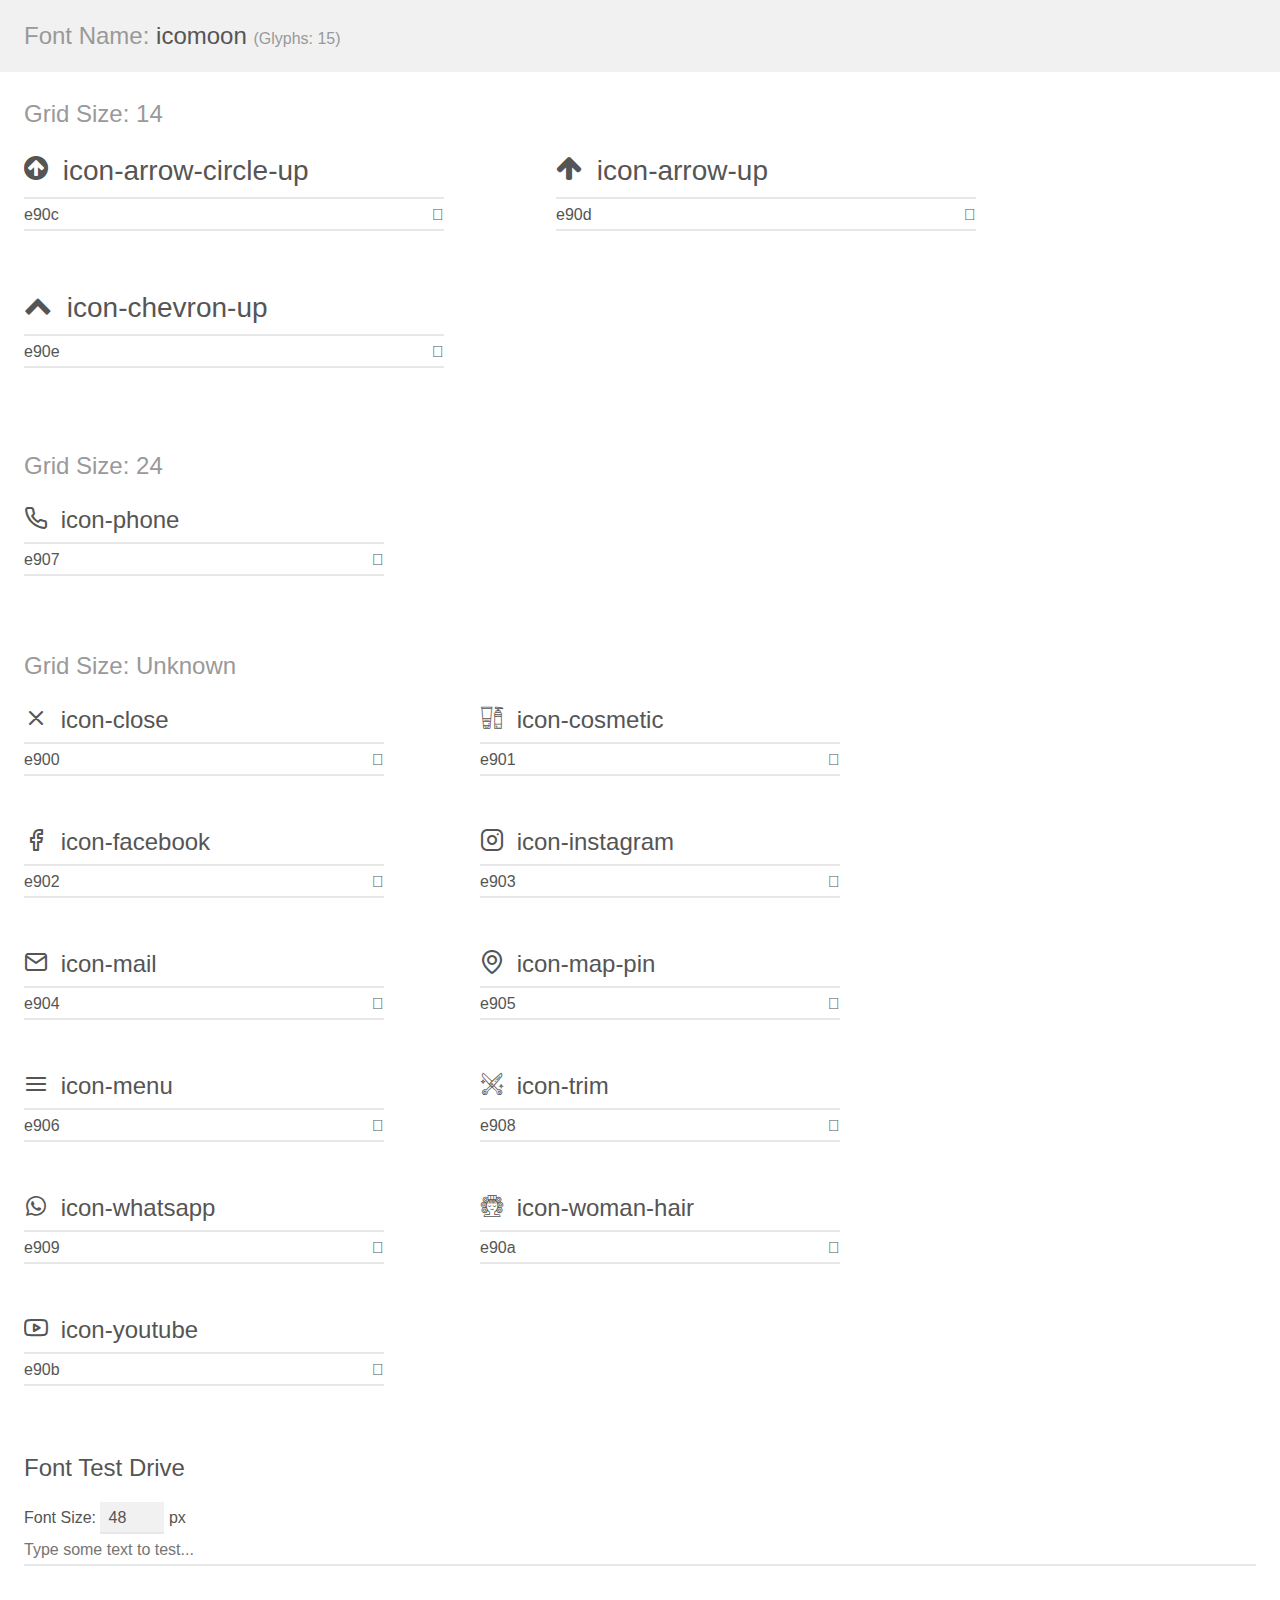
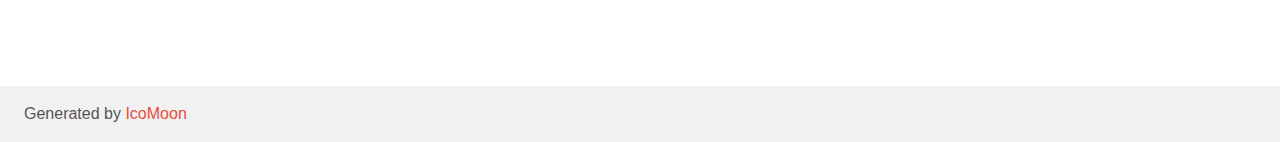
<file: icons/assets/fonts/demo.html>
<!doctype html>
<html>
<head>
    <meta charset="utf-8">
    <title>IcoMoon Demo</title>
    <meta name="description" content="An Icon Font Generated By IcoMoon.io">
    <meta name="viewport" content="width=device-width, initial-scale=1">
    <link rel="stylesheet" href="demo-files/demo.css">
    <link rel="stylesheet" href="style.css"></head>
<body>
    <div class="bgc1 clearfix">
        <h1 class="mhmm mvm"><span class="fgc1">Font Name:</span> icomoon <small class="fgc1">(Glyphs:&nbsp;15)</small></h1>
    </div>
    <div class="clearfix mhl ptl">
        <h1 class="mvm mtn fgc1">Grid Size: 14</h1>
        <div class="glyph fs1">
            <div class="clearfix bshadow0 pbs">
                <span class="icon-arrow-circle-up"></span>
                <span class="mls"> icon-arrow-circle-up</span>
            </div>
            <fieldset class="fs0 size1of1 clearfix hidden-false">
                <input type="text" readonly value="e90c" class="unit size1of2" />
                <input type="text" maxlength="1" readonly value="&#xe90c;" class="unitRight size1of2 talign-right" />
            </fieldset>
            <div class="fs0 bshadow0 clearfix hidden-true">
                <span class="unit pvs fgc1">liga: </span>
                <input type="text" readonly value="" class="liga unitRight" />
            </div>
        </div>
        <div class="glyph fs1">
            <div class="clearfix bshadow0 pbs">
                <span class="icon-arrow-up"></span>
                <span class="mls"> icon-arrow-up</span>
            </div>
            <fieldset class="fs0 size1of1 clearfix hidden-false">
                <input type="text" readonly value="e90d" class="unit size1of2" />
                <input type="text" maxlength="1" readonly value="&#xe90d;" class="unitRight size1of2 talign-right" />
            </fieldset>
            <div class="fs0 bshadow0 clearfix hidden-true">
                <span class="unit pvs fgc1">liga: </span>
                <input type="text" readonly value="" class="liga unitRight" />
            </div>
        </div>
        <div class="glyph fs1">
            <div class="clearfix bshadow0 pbs">
                <span class="icon-chevron-up"></span>
                <span class="mls"> icon-chevron-up</span>
            </div>
            <fieldset class="fs0 size1of1 clearfix hidden-false">
                <input type="text" readonly value="e90e" class="unit size1of2" />
                <input type="text" maxlength="1" readonly value="&#xe90e;" class="unitRight size1of2 talign-right" />
            </fieldset>
            <div class="fs0 bshadow0 clearfix hidden-true">
                <span class="unit pvs fgc1">liga: </span>
                <input type="text" readonly value="" class="liga unitRight" />
            </div>
        </div>
    </div>
    <div class="clearfix mhl ptl">
        <h1 class="mvm mtn fgc1">Grid Size: 24</h1>
        <div class="glyph fs2">
            <div class="clearfix bshadow0 pbs">
                <span class="icon-phone"></span>
                <span class="mls"> icon-phone</span>
            </div>
            <fieldset class="fs0 size1of1 clearfix hidden-false">
                <input type="text" readonly value="e907" class="unit size1of2" />
                <input type="text" maxlength="1" readonly value="&#xe907;" class="unitRight size1of2 talign-right" />
            </fieldset>
            <div class="fs0 bshadow0 clearfix hidden-true">
                <span class="unit pvs fgc1">liga: </span>
                <input type="text" readonly value="" class="liga unitRight" />
            </div>
        </div>
    </div>
    <div class="clearfix mhl ptl">
        <h1 class="mvm mtn fgc1">Grid Size: Unknown</h1>
        <div class="glyph fs3">
            <div class="clearfix bshadow0 pbs">
                <span class="icon-close"></span>
                <span class="mls"> icon-close</span>
            </div>
            <fieldset class="fs0 size1of1 clearfix hidden-false">
                <input type="text" readonly value="e900" class="unit size1of2" />
                <input type="text" maxlength="1" readonly value="&#xe900;" class="unitRight size1of2 talign-right" />
            </fieldset>
            <div class="fs0 bshadow0 clearfix hidden-true">
                <span class="unit pvs fgc1">liga: </span>
                <input type="text" readonly value="" class="liga unitRight" />
            </div>
        </div>
        <div class="glyph fs3">
            <div class="clearfix bshadow0 pbs">
                <span class="icon-cosmetic"></span>
                <span class="mls"> icon-cosmetic</span>
            </div>
            <fieldset class="fs0 size1of1 clearfix hidden-false">
                <input type="text" readonly value="e901" class="unit size1of2" />
                <input type="text" maxlength="1" readonly value="&#xe901;" class="unitRight size1of2 talign-right" />
            </fieldset>
            <div class="fs0 bshadow0 clearfix hidden-true">
                <span class="unit pvs fgc1">liga: </span>
                <input type="text" readonly value="" class="liga unitRight" />
            </div>
        </div>
        <div class="glyph fs3">
            <div class="clearfix bshadow0 pbs">
                <span class="icon-facebook"></span>
                <span class="mls"> icon-facebook</span>
            </div>
            <fieldset class="fs0 size1of1 clearfix hidden-false">
                <input type="text" readonly value="e902" class="unit size1of2" />
                <input type="text" maxlength="1" readonly value="&#xe902;" class="unitRight size1of2 talign-right" />
            </fieldset>
            <div class="fs0 bshadow0 clearfix hidden-true">
                <span class="unit pvs fgc1">liga: </span>
                <input type="text" readonly value="" class="liga unitRight" />
            </div>
        </div>
        <div class="glyph fs3">
            <div class="clearfix bshadow0 pbs">
                <span class="icon-instagram"></span>
                <span class="mls"> icon-instagram</span>
            </div>
            <fieldset class="fs0 size1of1 clearfix hidden-false">
                <input type="text" readonly value="e903" class="unit size1of2" />
                <input type="text" maxlength="1" readonly value="&#xe903;" class="unitRight size1of2 talign-right" />
            </fieldset>
            <div class="fs0 bshadow0 clearfix hidden-true">
                <span class="unit pvs fgc1">liga: </span>
                <input type="text" readonly value="" class="liga unitRight" />
            </div>
        </div>
        <div class="glyph fs3">
            <div class="clearfix bshadow0 pbs">
                <span class="icon-mail"></span>
                <span class="mls"> icon-mail</span>
            </div>
            <fieldset class="fs0 size1of1 clearfix hidden-false">
                <input type="text" readonly value="e904" class="unit size1of2" />
                <input type="text" maxlength="1" readonly value="&#xe904;" class="unitRight size1of2 talign-right" />
            </fieldset>
            <div class="fs0 bshadow0 clearfix hidden-true">
                <span class="unit pvs fgc1">liga: </span>
                <input type="text" readonly value="" class="liga unitRight" />
            </div>
        </div>
        <div class="glyph fs3">
            <div class="clearfix bshadow0 pbs">
                <span class="icon-map-pin"></span>
                <span class="mls"> icon-map-pin</span>
            </div>
            <fieldset class="fs0 size1of1 clearfix hidden-false">
                <input type="text" readonly value="e905" class="unit size1of2" />
                <input type="text" maxlength="1" readonly value="&#xe905;" class="unitRight size1of2 talign-right" />
            </fieldset>
            <div class="fs0 bshadow0 clearfix hidden-true">
                <span class="unit pvs fgc1">liga: </span>
                <input type="text" readonly value="" class="liga unitRight" />
            </div>
        </div>
        <div class="glyph fs3">
            <div class="clearfix bshadow0 pbs">
                <span class="icon-menu"></span>
                <span class="mls"> icon-menu</span>
            </div>
            <fieldset class="fs0 size1of1 clearfix hidden-false">
                <input type="text" readonly value="e906" class="unit size1of2" />
                <input type="text" maxlength="1" readonly value="&#xe906;" class="unitRight size1of2 talign-right" />
            </fieldset>
            <div class="fs0 bshadow0 clearfix hidden-true">
                <span class="unit pvs fgc1">liga: </span>
                <input type="text" readonly value="" class="liga unitRight" />
            </div>
        </div>
        <div class="glyph fs3">
            <div class="clearfix bshadow0 pbs">
                <span class="icon-trim"></span>
                <span class="mls"> icon-trim</span>
            </div>
            <fieldset class="fs0 size1of1 clearfix hidden-false">
                <input type="text" readonly value="e908" class="unit size1of2" />
                <input type="text" maxlength="1" readonly value="&#xe908;" class="unitRight size1of2 talign-right" />
            </fieldset>
            <div class="fs0 bshadow0 clearfix hidden-true">
                <span class="unit pvs fgc1">liga: </span>
                <input type="text" readonly value="" class="liga unitRight" />
            </div>
        </div>
        <div class="glyph fs3">
            <div class="clearfix bshadow0 pbs">
                <span class="icon-whatsapp"></span>
                <span class="mls"> icon-whatsapp</span>
            </div>
            <fieldset class="fs0 size1of1 clearfix hidden-false">
                <input type="text" readonly value="e909" class="unit size1of2" />
                <input type="text" maxlength="1" readonly value="&#xe909;" class="unitRight size1of2 talign-right" />
            </fieldset>
            <div class="fs0 bshadow0 clearfix hidden-true">
                <span class="unit pvs fgc1">liga: </span>
                <input type="text" readonly value="" class="liga unitRight" />
            </div>
        </div>
        <div class="glyph fs3">
            <div class="clearfix bshadow0 pbs">
                <span class="icon-woman-hair"></span>
                <span class="mls"> icon-woman-hair</span>
            </div>
            <fieldset class="fs0 size1of1 clearfix hidden-false">
                <input type="text" readonly value="e90a" class="unit size1of2" />
                <input type="text" maxlength="1" readonly value="&#xe90a;" class="unitRight size1of2 talign-right" />
            </fieldset>
            <div class="fs0 bshadow0 clearfix hidden-true">
                <span class="unit pvs fgc1">liga: </span>
                <input type="text" readonly value="" class="liga unitRight" />
            </div>
        </div>
        <div class="glyph fs3">
            <div class="clearfix bshadow0 pbs">
                <span class="icon-youtube"></span>
                <span class="mls"> icon-youtube</span>
            </div>
            <fieldset class="fs0 size1of1 clearfix hidden-false">
                <input type="text" readonly value="e90b" class="unit size1of2" />
                <input type="text" maxlength="1" readonly value="&#xe90b;" class="unitRight size1of2 talign-right" />
            </fieldset>
            <div class="fs0 bshadow0 clearfix hidden-true">
                <span class="unit pvs fgc1">liga: </span>
                <input type="text" readonly value="" class="liga unitRight" />
            </div>
        </div>
    </div>

    <!--[if gt IE 8]><!-->
    <div class="mhl clearfix mbl">
        <h1>Font Test Drive</h1>
        <label>
            Font Size: <input id="fontSize" type="number" class="textbox0 mbm"
            min="8" value="48" />
            px
        </label>
        <input id="testText" type="text" class="phl size1of1 mvl"
        placeholder="Type some text to test..." value=""/>
        <div id="testDrive" class="icon-" style="font-family: icomoon">&nbsp;
        </div>
    </div>
    <!--<![endif]-->
    <div class="bgc1 clearfix">
        <p class="mhl">Generated by <a href="https://icomoon.io/app">IcoMoon</a></p>
    </div>

    <script src="demo-files/demo.js"></script>
</body>
</html>
</file>
<file: icons/assets/fonts/demo-files/demo.css>
body {
  padding: 0;
  margin: 0;
  font-family: sans-serif;
  font-size: 1em;
  line-height: 1.5;
  color: #555;
  background: #fff;
}
h1 {
  font-size: 1.5em;
  font-weight: normal;
}
small {
  font-size: .66666667em;
}
a {
  color: #e74c3c;
  text-decoration: none;
}
a:hover, a:focus {
  box-shadow: 0 1px #e74c3c;
}
.bshadow0, input {
  box-shadow: inset 0 -2px #e7e7e7;
}
input:hover {
  box-shadow: inset 0 -2px #ccc;
}
input, fieldset {
  font-family: sans-serif;
  font-size: 1em;
  margin: 0;
  padding: 0;
  border: 0;
}
input {
  color: inherit;
  line-height: 1.5;
  height: 1.5em;
  padding: .25em 0;
}
input:focus {
  outline: none;
  box-shadow: inset 0 -2px #449fdb;
}
.glyph {
  font-size: 16px;
  width: 15em;
  padding-bottom: 1em;
  margin-right: 4em;
  margin-bottom: 1em;
  float: left;
  overflow: hidden;
}
.liga {
  width: 80%;
  width: calc(100% - 2.5em);
}
.talign-right {
  text-align: right;
}
.talign-center {
  text-align: center;
}
.bgc1 {
  background: #f1f1f1;
}
.fgc1 {
  color: #999;
}
.fgc0 {
  color: #000;
}
p {
  margin-top: 1em;
  margin-bottom: 1em;
}
.mvm {
  margin-top: .75em;
  margin-bottom: .75em;
}
.mtn {
  margin-top: 0;
}
.mtl, .mal {
  margin-top: 1.5em;
}
.mbl, .mal {
  margin-bottom: 1.5em;
}
.mal, .mhl {
  margin-left: 1.5em;
  margin-right: 1.5em;
}
.mhmm {
  margin-left: 1em;
  margin-right: 1em;
}
.mls {
  margin-left: .25em;
}
.ptl {
  padding-top: 1.5em;
}
.pbs, .pvs {
  padding-bottom: .25em;
}
.pvs, .pts {
  padding-top: .25em;
}
.unit {
  float: left;
}
.unitRight {
  float: right;
}
.size1of2 {
  width: 50%;
}
.size1of1 {
  width: 100%;
}
.clearfix:before, .clearfix:after {
  content: " ";
  display: table;
}
.clearfix:after {
  clear: both;
}
.hidden-true {
  display: none;
}
.textbox0 {
  width: 3em;
  background: #f1f1f1;
  padding: .25em .5em;
  line-height: 1.5;
  height: 1.5em;
}
#testDrive {
  display: block;
  padding-top: 24px;
  line-height: 1.5;
}
.fs0 {
  font-size: 16px;
}
.fs1 {
  font-size: 28px;
}
.fs2 {
  font-size: 24px;
}
.fs3 {
  font-size: 24px;
}
</file>
<file: icons/assets/fonts/style.css>
@font-face {
  font-family: 'icomoon';
  src:  url('fonts/icomoon.eot?lgux54');
  src:  url('fonts/icomoon.eot?lgux54#iefix') format('embedded-opentype'),
    url('fonts/icomoon.ttf?lgux54') format('truetype'),
    url('fonts/icomoon.woff?lgux54') format('woff'),
    url('fonts/icomoon.svg?lgux54#icomoon') format('svg');
  font-weight: normal;
  font-style: normal;
  font-display: block;
}

[class^="icon-"], [class*=" icon-"] {
  /* use !important to prevent issues with browser extensions that change fonts */
  font-family: 'icomoon' !important;
  speak: never;
  font-style: normal;
  font-weight: normal;
  font-variant: normal;
  text-transform: none;
  line-height: 1;

  /* Better Font Rendering =========== */
  -webkit-font-smoothing: antialiased;
  -moz-osx-font-smoothing: grayscale;
}

.icon-arrow-circle-up:before {
  content: "\e90c";
}
.icon-arrow-up:before {
  content: "\e90d";
}
.icon-chevron-up:before {
  content: "\e90e";
}
.icon-phone:before {
  content: "\e907";
}
.icon-close:before {
  content: "\e900";
}
.icon-cosmetic:before {
  content: "\e901";
}
.icon-facebook:before {
  content: "\e902";
}
.icon-instagram:before {
  content: "\e903";
}
.icon-mail:before {
  content: "\e904";
}
.icon-map-pin:before {
  content: "\e905";
}
.icon-menu:before {
  content: "\e906";
}
.icon-trim:before {
  content: "\e908";
}
.icon-whatsapp:before {
  content: "\e909";
}
.icon-woman-hair:before {
  content: "\e90a";
}
.icon-youtube:before {
  content: "\e90b";
}
</file>
